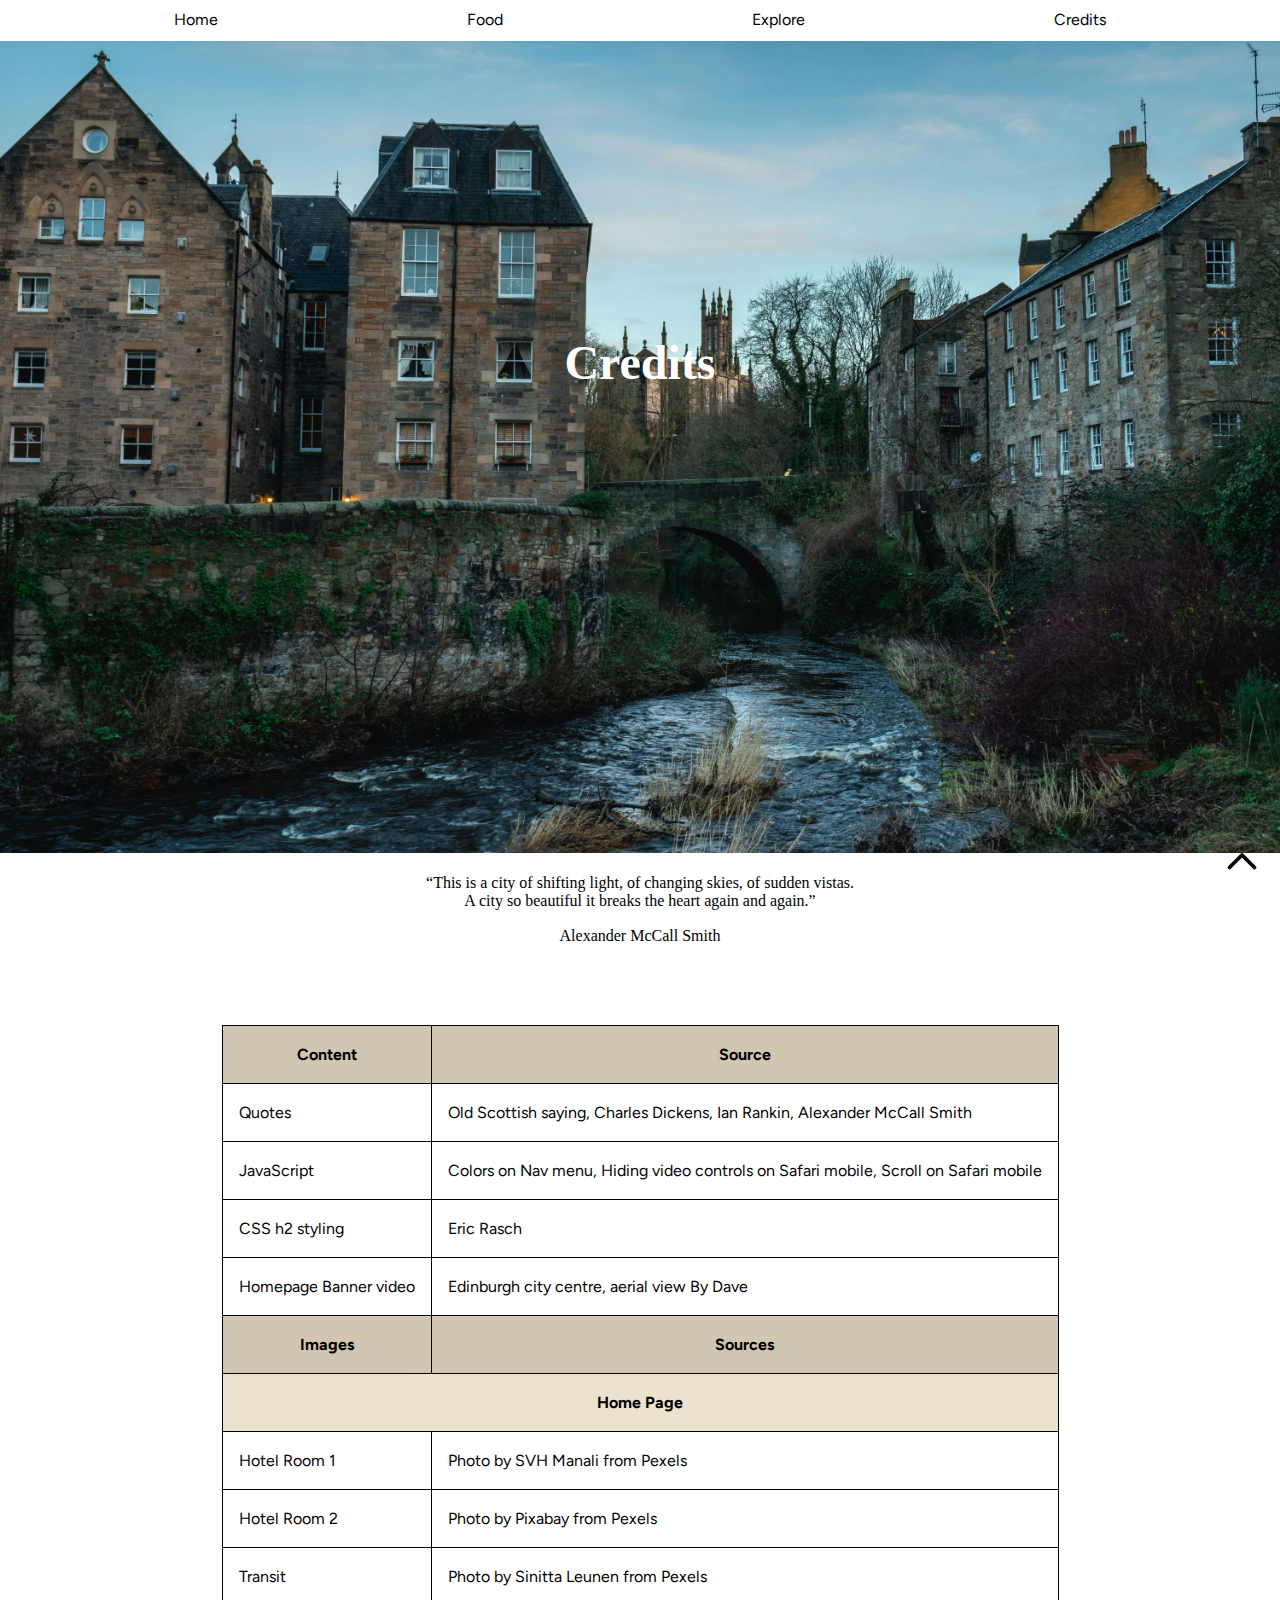
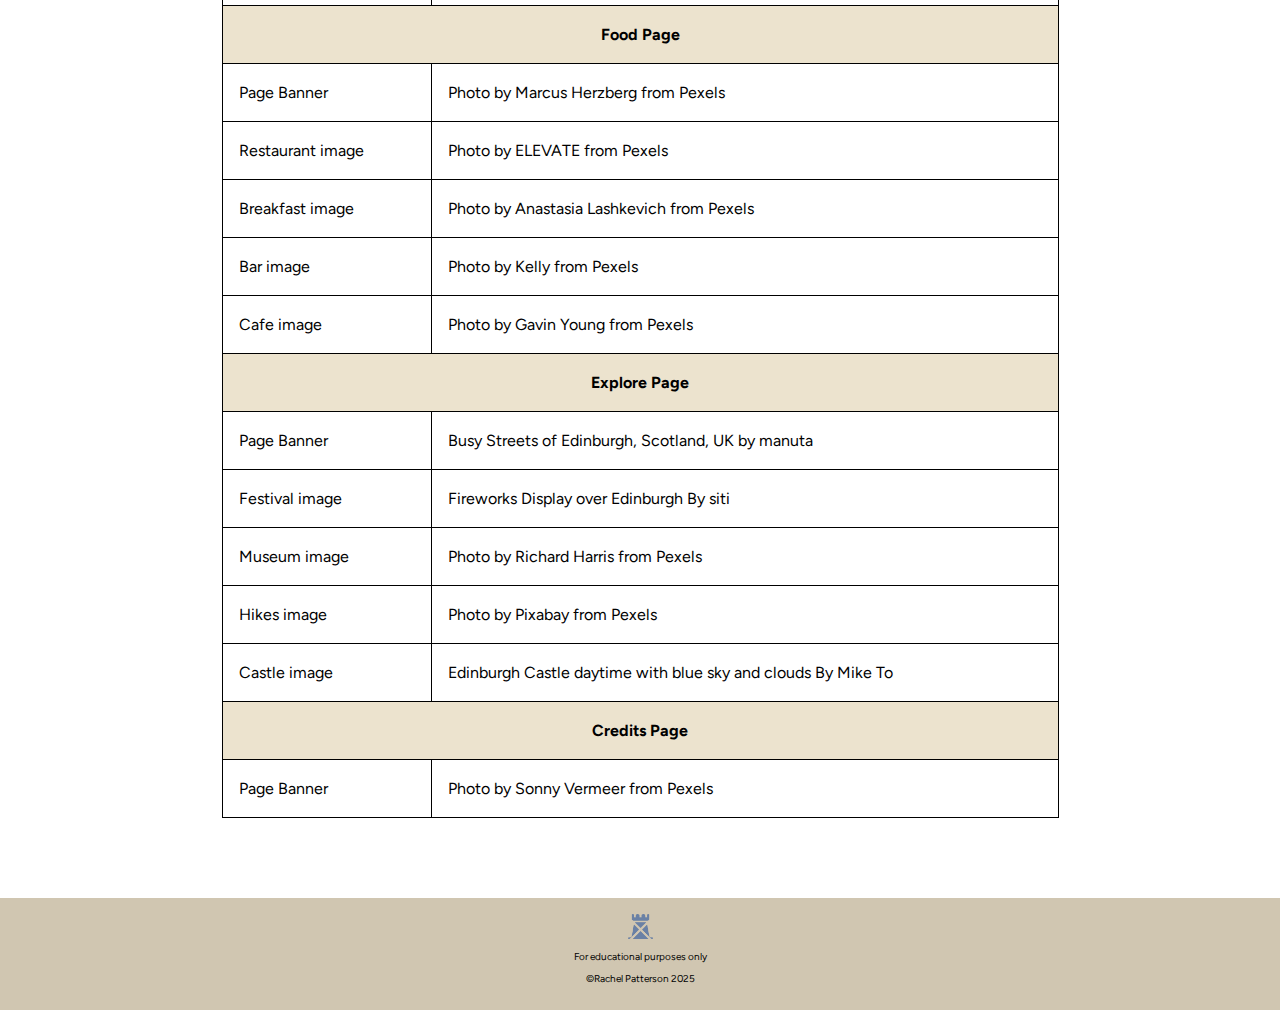
<file: credits.html>
<!DOCTYPE html>
<html lang="en">
<head>
    <meta charset="UTF-8">
    <meta name="description" content="Crediting sources used on this site.">
    <meta name="viewport" content="width=device-width, initial-scale=1.0">
    <title>Credits/Sources</title>
     <!--CSS LINKS-->
     <link rel="stylesheet" href="styles/normalize-fwd.css">
     <link rel="stylesheet" href="styles/credits.css"> 
     <link rel="stylesheet" href="styles/base.css">
     <!--Font Links-->
     <link rel="preconnect" href="https://fonts.googleapis.com">
     <link rel="preconnect" href="https://fonts.gstatic.com" crossorigin>
     <link href="https://fonts.googleapis.com/css2?family=Figtree:ital,wght@0,300..900;1,300..900&family=Libre+Caslon+Display&display=swap" rel="stylesheet">
     <!-- Favicon -->
     <link rel="icon" type="image/png" href="favicon-96x96.png" sizes="96x96">
     <link rel="icon" type="image/svg+xml" href="favicon.svg">
     <link rel="shortcut icon" href="favicon.ico">
     <link rel="apple-touch-icon" sizes="180x180" href="apple-touch-icon.png">
     <meta name="apple-mobile-web-app-title" content="MyWebSite">
     <link rel="manifest" href="site.webmanifest">


</head>
    <body>

        <header>

            <img src="images/credits-banner.jpg" alt="A photo of brick buildings with a ravine runnning between them and a bridge that crosses the ravine. the sky is blue and the wildlife along the sides of the ravine and the bridge.">
            
            <h1>Credits</h1>
                
                        <div class="quote">

                            <blockquote cite="https://www.oinkhogroast.co.uk/blog/edinburgh-in-quotes/">
                                <q>This is a city of shifting light, of changing skies, of sudden vistas.<br> A city so beautiful it breaks the heart again and again.</q>
                            </blockquote>
                            <p>Alexander McCall Smith</p>

                        </div>


            <nav class="main-nav">
            
                <a id="main-nav-btn">

                            <svg viewBox="0 0 24 24" version="1.1" xmlns="http://www.w3.org/2000/svg" xmlns:xlink="http://www.w3.org/1999/xlink">
                                <title>Menu</title>
                                <g id="Page-1" stroke="none" stroke-width="1" fill="none" fill-rule="evenodd">
                                    <g id="Menu">
                                        <rect id="Rectangle" fill-rule="nonzero" x="0" y="0" width="24" height="24">
                            
                            </rect>
                                        <line x1="5" y1="7" x2="19" y2="7" id="Path" stroke="#0C0310" stroke-width="2" stroke-linecap="round">
                            
                            </line>
                                        <line x1="5" y1="17" x2="19" y2="17" id="Path" stroke="#0C0310" stroke-width="2" stroke-linecap="round">
                            
                            </line>
                                        <line x1="5" y1="12" x2="19" y2="12" id="Path" stroke="#0C0310" stroke-width="2" stroke-linecap="round">
                            </line>
                                    </g>
                                </g>
                            </svg>
                </a>

                <ul class="nav-list" id="main-nav-list">
                    <li id="homebtn"><a href="index.html">Home</a></li>
                    <li id="foodbtn"><a href="food.html">Food</a></li>
                    <li id="explorebtn"><a href="explore.html">Explore</a></li>
                    <li id="creditsbtn"><a href="credits.html">Credits</a></li>
                </ul>
              
            </nav>

        </header>

        <main>

            

                <table>

                    
            
                        <thead>
                                
                                    <tr>
                                        <th scope="col" class="main-h">Content</th>
                                        <th scope="col" class="main-h">Source</th>
                                    </tr>
                        </thead>

                                <tbody>

                                    <tr>

                                        <td>Quotes</td>
                                        <td><a href="https://www.thespruceeats.com/the-food-and-cooking-of-scotland-435486">Old Scottish saying</a>, <a href="https://www.oinkhogroast.co.uk/blog/edinburgh-in-quotes/">Charles Dickens, Ian Rankin, Alexander McCall Smith</a></td>
                                    </tr>

                                    <tr>
                                        <td>JavaScript</td>
                                        <td><a href="https://stackoverflow.com/questions/68638241/click-change-color">Colors on Nav menu</a>, <a href="https://stackoverflow.com/questions/14161516/html5-video-completely-hide-controls">Hiding video controls on Safari mobile</a>, <a href="https://stackoverflow.com/questions/15275969/javascript-scroll-handler-not-firing">Scroll on Safari mobile</a></td>
                                    </tr>

                                    <tr>
                                        <td>CSS h2 styling</td>
                                        <td><a href="https://codepen.io/ericrasch/pen/kWWzzk">Eric Rasch</a></td>
                                    </tr>

                                    <tr>
                                        <td>Homepage Banner video</td>
                                        <td><a href="https://stock.adobe.com/contributor/207569902/dave">Edinburgh city centre, aerial view By Dave</a></td>
                                    </tr>

                                    <tr>
                                        <th scope="col" class="main-h">Images</th>
                                        <th scope="col" class="main-h">Sources</th>
                                    </tr>
                    
                                        <tr>
                                            <th scope="col" colspan="2">Home Page</th>
                                        </tr>

                                        <tr>
                                            <td>Hotel Room 1</td>
                                            <td><a href="https://www.pexels.com/photo/a-hotel-room-with-a-bed-television-and-wood-floors-28347478/" target="_blank">Photo by SVH Manali from Pexels</a></td>
                                        </tr>

                                        <tr>
                                            <td>Hotel Room 2</td>
                                            <td><a href="https://www.pexels.com/photo/black-and-grey-bedspread-on-bed-and-pillow-164595/" target="_blank">Photo by Pixabay from Pexels</a></td>
                                        </tr>

                                        <tr>
                                            <td>Transit</td>
                                            <td><a href="https://www.pexels.com/photo/cobblestone-road-with-vehicles-between-old-house-facades-in-town-5870354/" target="_blank">Photo by Sinitta Leunen from Pexels</a></td>
                                        </tr>

                                        <tr>
                                            <th scope="col" colspan="2">Food Page</th>
                                        </tr>

                                        <tr>
                                            <td>Page Banner</td>
                                            <td><a href="https://www.pexels.com/photo/group-of-people-gathering-inside-bar-1058277/" target="_blank">Photo by Marcus Herzberg from Pexels</a></td>
                                        </tr>

                                        <tr>
                                            <td>Restaurant image</td>
                                            <td><a href="https://www.pexels.com/photo/chef-preparing-vegetable-dish-on-tree-slab-1267320/" target="_blank">Photo by ELEVATE from Pexels</a></td>
                                        </tr>

                                        <tr>
                                            <td>Breakfast image</td>
                                            <td><a href="https://www.pexels.com/photo/breakfast-meal-beside-a-white-ceramic-mug-and-teapot-10617285/" target="_blank">Photo by Anastasia Lashkevich from Pexels</a></td>
                                        </tr>

                                        <tr>
                                            <td>Bar image</td>
                                            <td><a href="https://www.pexels.com/photo/assorted-alcoholic-drinks-2796105/" target="_blank">Photo by Kelly     from Pexels</a></td>
                                        </tr>

                                        <tr>
                                            <td>Cafe image</td>
                                            <td><a href="https://www.pexels.com/photo/cozy-street-cafe-with-two-women-outside-in-autumn-28708563/" target="_blank">Photo by Gavin Young from Pexels</a></td>
                                        </tr>

                                        <tr>
                                            <th scope="col" colspan="2">Explore Page</th>
                                        </tr>

                                        <tr>
                                            <td>Page Banner</td>
                                            <td><a href="https://stock.adobe.com/contributor/205237387/manuta" target="_blank">Busy Streets of Edinburgh, Scotland, UK by manuta</a></td>
                                        </tr>

                                        <tr>
                                            <td>Festival image</td>
                                            <td><a href="https://stock.adobe.com/contributor/212149208/siti" target="_blank">Fireworks Display over Edinburgh By siti</a></td>
                                        </tr>

                                        <tr>
                                            <td>Museum image</td>
                                            <td><a href="https://www.pexels.com/photo/facade-of-the-scottish-national-gallery-in-edinburgh-scotland-27043999/" target="_blank">Photo by Richard Harris from Pexels</a></td>
                                        </tr>

                                        <tr>
                                            <td>Hikes image</td>
                                            <td><a href="https://www.pexels.com/photo/green-grass-covered-mountain-range-with-road-39391/" target="_blank">Photo by Pixabay from Pexels</a></td>
                                        </tr>

                                        <tr>
                                            <td>Castle image</td>
                                            <td><a href="https://stock.adobe.com/contributor/209025679/mike-to" target="_blank">Edinburgh Castle daytime with blue sky and clouds By Mike To</a></td>
                                        </tr>

                                        <tr>
                                            <th scope="col" colspan="2">Credits Page</th>
                                        </tr>

                                        <tr>
                                            <td>Page Banner</td>
                                            <td><a href="https://www.pexels.com/photo/dean-village-beautiful-historic-village-in-edinburgh-scotland-19868909/" target="_blank">Photo by Sonny Vermeer from Pexels</a></td>
                                        </tr>

                                </tbody>

                                
                </table>

           
                 
        </main>

        <footer>

            <img src="favicon-96x96.png" alt="site logo of a castle tower colored blue with a white X running through it, copying the Scottish flag.">
            
            <p>For educational purposes only</p>
            <p>&copy;Rachel Patterson 2025</p>

            <a href="#top">
                <svg width="800px" height="800px" viewBox="0 0 24 24" fill="none" xmlns="http://www.w3.org/2000/svg">
                    <path d="M17 15L12 10L7 15" stroke="#000000" stroke-width="1.5" stroke-linecap="round" stroke-linejoin="round"/>
                    </svg>
            </a>

        </footer>
        
    </body>
    <script src="javascript/index.js"></script>
</html>
</file>
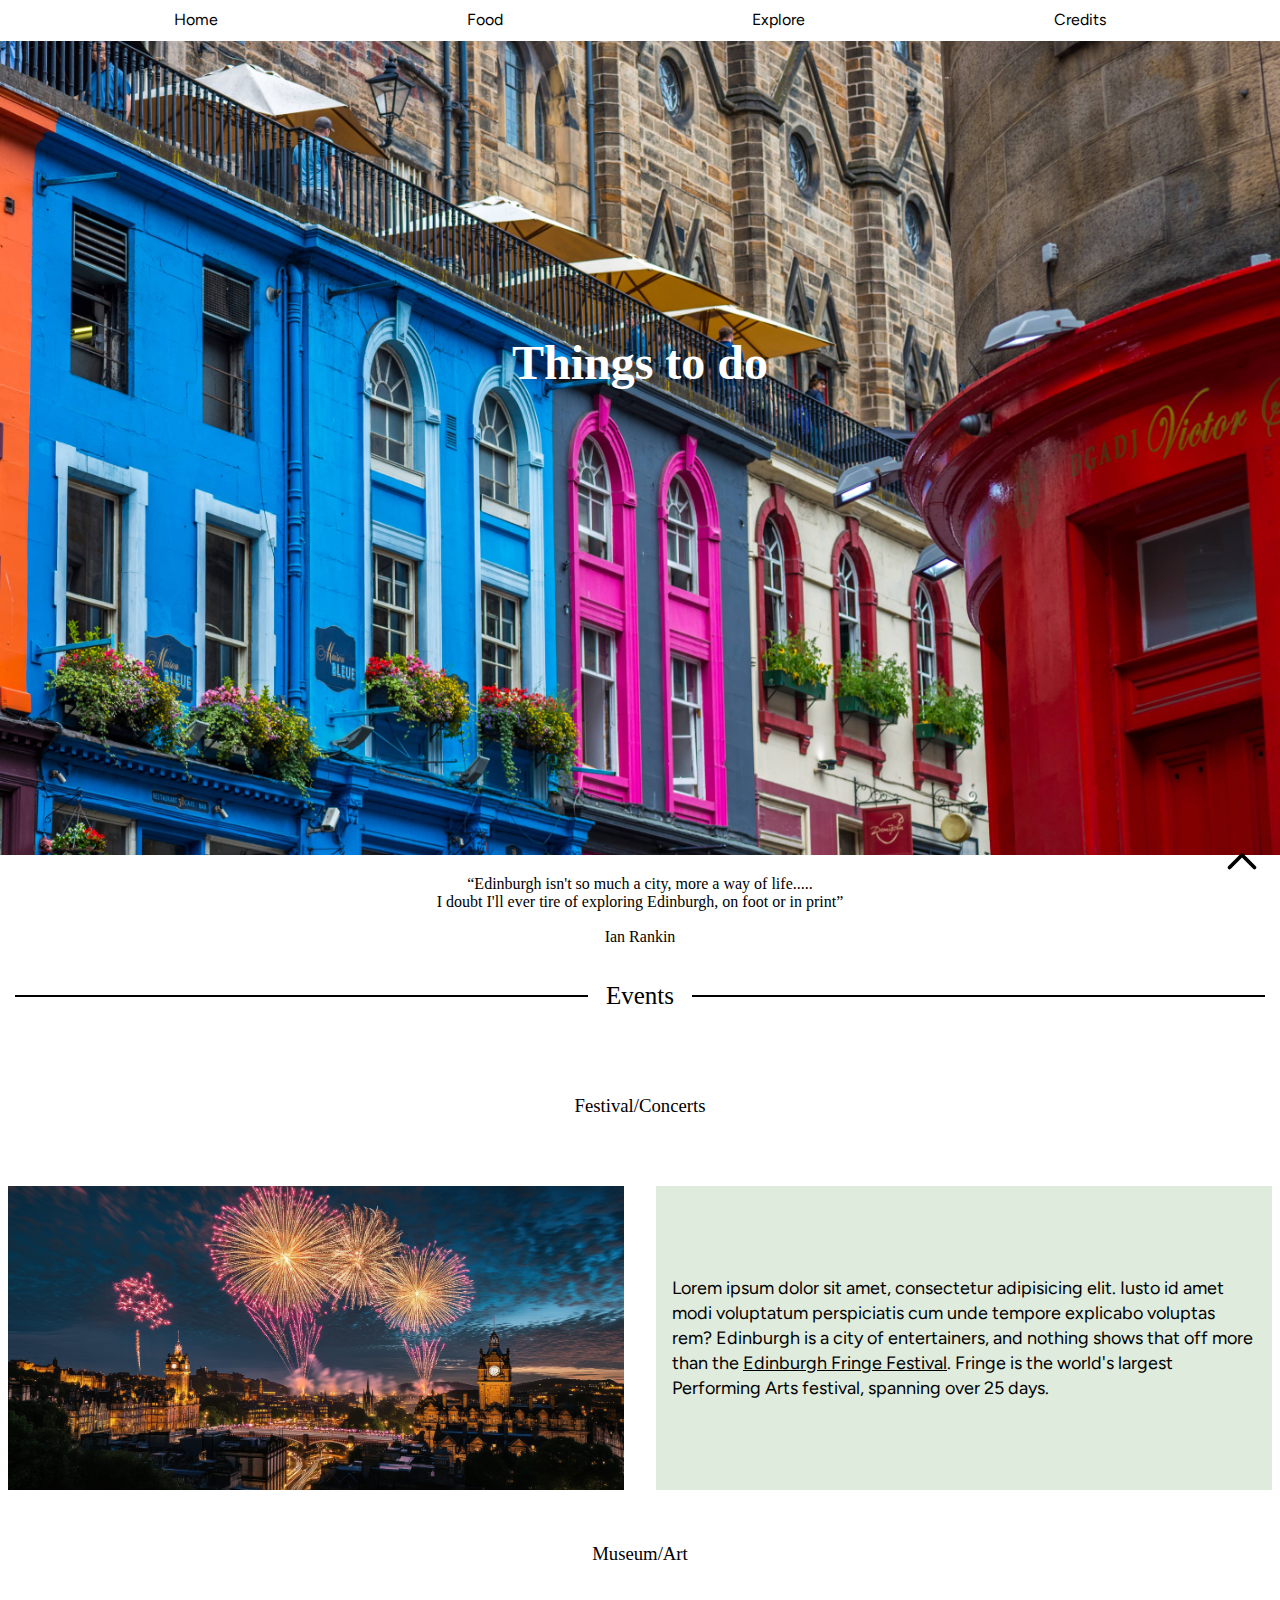
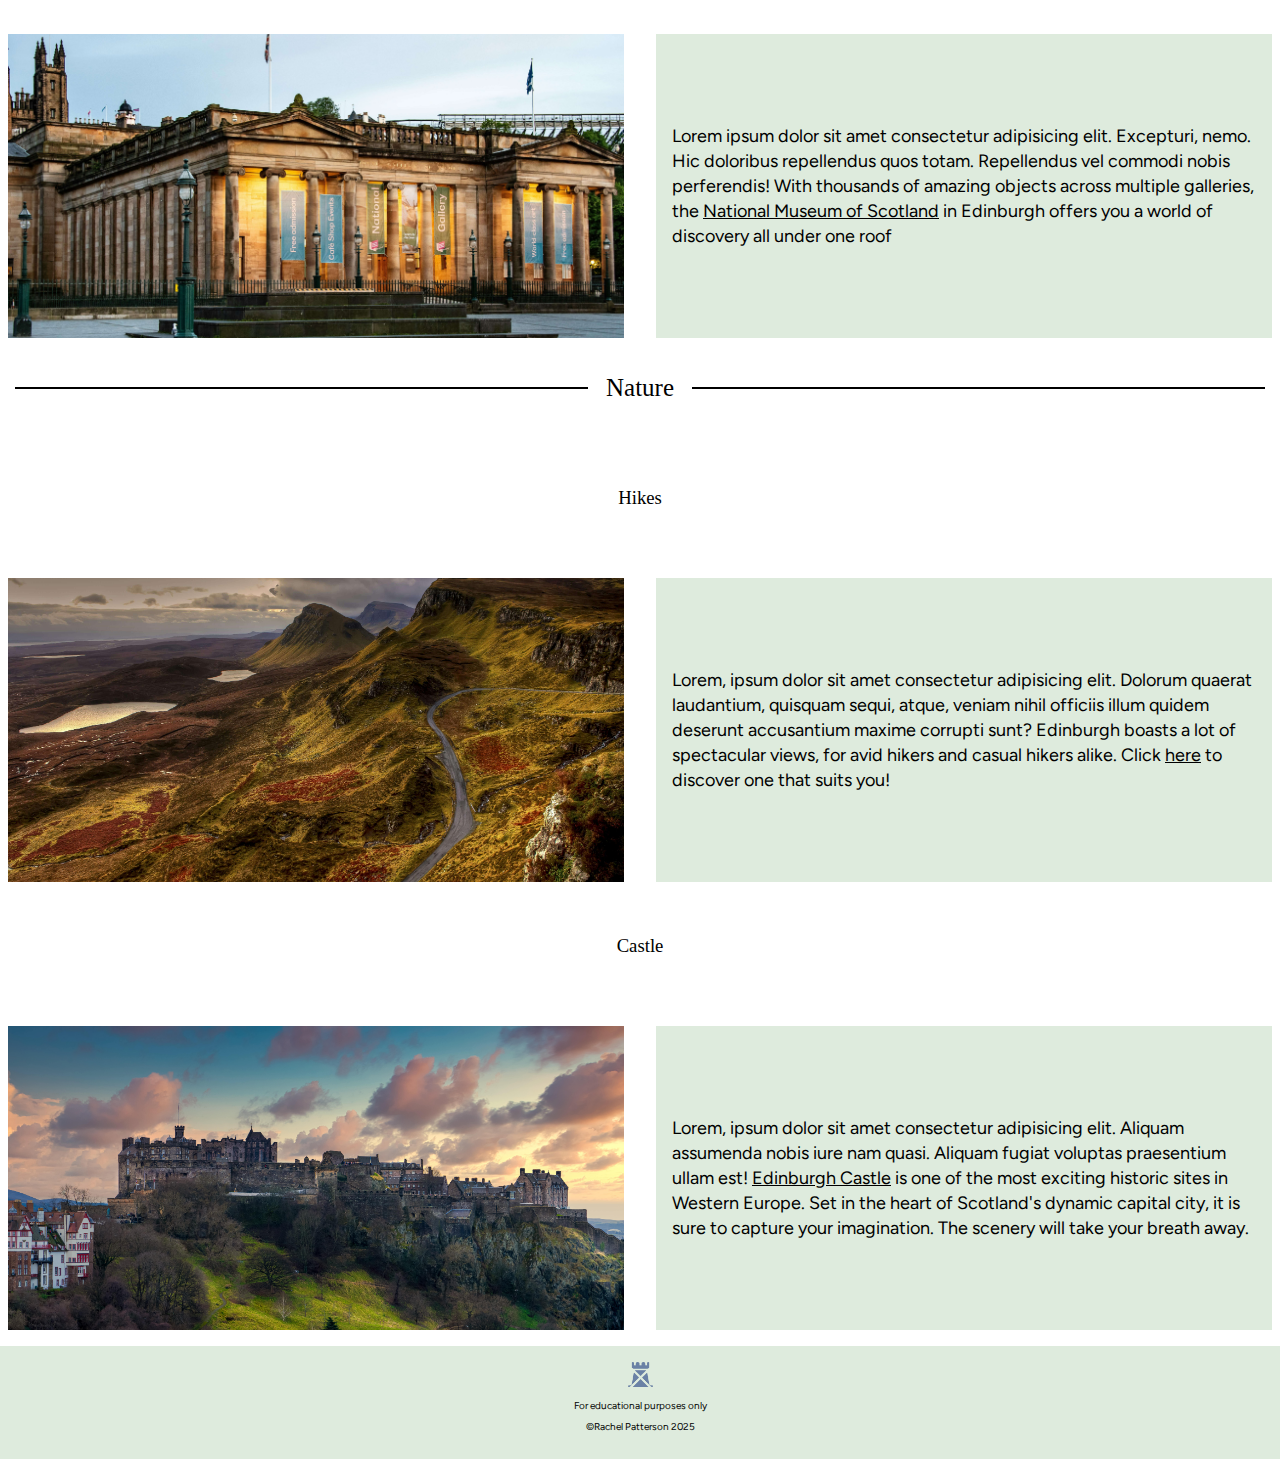
<file: explore.html>
<!DOCTYPE html>
<html lang="en">
<head>
    <meta charset="UTF-8">
    <meta name="description" content="Explore the bustling culture of Edinburgh.">
    <meta name="viewport" content="width=device-width, initial-scale=1.0">
    <title>Explore Edinburgh</title>
     <!--CSS LINKS-->
     <link rel="stylesheet" href="styles/normalize-fwd.css">
     <link rel="stylesheet" href="styles/explore.css"> 
     <link rel="stylesheet" href="styles/base.css">
     <!--Font Links-->
     <link rel="preconnect" href="https://fonts.googleapis.com">
     <link rel="preconnect" href="https://fonts.gstatic.com" crossorigin>
     <link href="https://fonts.googleapis.com/css2?family=Figtree:ital,wght@0,300..900;1,300..900&family=Libre+Caslon+Display&display=swap" rel="stylesheet">
     <!-- Favicon -->
     <link rel="icon" type="image/png" href="favicon-96x96.png" sizes="96x96">
     <link rel="icon" type="image/svg+xml" href="favicon.svg">
     <link rel="shortcut icon" href="favicon.ico">
     <link rel="apple-touch-icon" sizes="180x180" href="apple-touch-icon.png">
     <meta name="apple-mobile-web-app-title" content="MyWebSite">
     <link rel="manifest" href="site.webmanifest">

</head>
    <body>

        <header>

            <img src="images/explore-banner.jpeg" alt="View from a street of buildings above. They are brick buildings, with the higher floors showing a bare brick exterior, while the first 3 stories are all painted an array of vibrant colors.they are painted blue, pink, red, and orange. Plants are decorating some of the window sills.">

            <h1>Things to do</h1>

                <div class="quote">
                    <blockquote cite="https://www.oinkhogroast.co.uk/blog/edinburgh-in-quotes/">
                        <q>Edinburgh isn't so much a city, more a way of life.....<br> I doubt I'll ever tire of exploring Edinburgh, on foot or in print</q>
                    </blockquote>
                    <p>Ian Rankin</p>
                </div>

            <nav class="main-nav">
            
                        <a id="main-nav-btn">
                            <svg viewBox="0 0 24 24" version="1.1" xmlns="http://www.w3.org/2000/svg" xmlns:xlink="http://www.w3.org/1999/xlink">
                                <title>Menu</title>
                                <g id="Page-1" stroke="none" stroke-width="1" fill="none" fill-rule="evenodd">
                                    <g id="Menu">
                                        <rect id="Rectangle" fill-rule="nonzero" x="0" y="0" width="24" height="24">
                            
                            </rect>
                                        <line x1="5" y1="7" x2="19" y2="7" id="Path" stroke="#0C0310" stroke-width="2" stroke-linecap="round">
                            
                            </line>
                                        <line x1="5" y1="17" x2="19" y2="17" id="Path" stroke="#0C0310" stroke-width="2" stroke-linecap="round">
                            
                            </line>
                                        <line x1="5" y1="12" x2="19" y2="12" id="Path" stroke="#0C0310" stroke-width="2" stroke-linecap="round">
                            </line>
                                    </g>
                                </g>
                            </svg>
                        </a>

                <ul class="nav-list" id="main-nav-list">
                    <li id="homebtn"><a href="index.html">Home</a></li>
                    <li id="foodbtn"><a href="food.html">Food</a></li>
                    <li id="explorebtn"><a href="explore.html">Explore</a></li>
                    <li id="creditsbtn"><a href="credits.html">Credits</a></li>
                </ul>
              
            </nav>

        </header>




        <main>
                
                    <section class="things">
                        <h2>Events</h2>

                        <h3 class="h3-1">Festival/Concerts</h3>

                        <img src="images/festival.jpeg" class="img-1" alt="A photo of fireworks going off over Edinburgh in the evening.">
                        
                        <p class="p-1">Lorem ipsum dolor sit amet, consectetur adipisicing elit. Iusto id amet modi voluptatum perspiciatis cum unde tempore explicabo voluptas rem? Edinburgh is a city of entertainers, and nothing shows that off more than the <a href="https://www.edfringe.com/" target="_blank">Edinburgh Fringe Festival</a>. Fringe is the world's largest Performing Arts festival, spanning over 25 days.</p>


                        <h3 class="h3-2">Museum/Art</h3>

                        <img src="images/museum.jpg" class="img-2" alt="A photo of a large building with Roman style architecture. The building has very tall columns lining the front of it.">
                        
                        <p class="p-2">Lorem ipsum dolor sit amet consectetur adipisicing elit. Excepturi, nemo. Hic doloribus repellendus quos totam. Repellendus vel commodi nobis perferendis! With thousands of amazing objects across multiple galleries, the <a href="https://www.nms.ac.uk/national-museum-of-scotland" target="_blank">National Museum of Scotland</a> in Edinburgh offers you a world of discovery all under one roof</p>
                    </section>
               

               
                    <section class="things2">
                        <h2>Nature</h2>

                        <h3 class="h3-3">Hikes</h3>

                        <img src="images/nature-hike.jpg" class="img-3" alt="A photo of a road winding up the side of a mountain range. The sky is partially cloudy and the mountain side looks mossy, with vegetation of red and green. Lakes are shown in the distance.">
                        
                        <p class="p-3">Lorem, ipsum dolor sit amet consectetur adipisicing elit. Dolorum quaerat laudantium, quisquam sequi, atque, veniam nihil officiis illum quidem deserunt accusantium maxime corrupti sunt? Edinburgh boasts a lot of spectacular views, for avid hikers and casual hikers alike. Click <a href="https://www.alltrails.com/scotland/edinburgh/edinburgh" target="_blank">here</a> to discover one that suits you!</p>


                        <h3 class="h3-4">Castle</h3>

                        <img src="images/castle-on-hill.jpeg" class="img-4" alt="A castle at the top of a hill. The Castle is very large, and had multiple buildings attached. It is built with stone.">
                        
                        <p class="p-4">Lorem, ipsum dolor sit amet consectetur adipisicing elit. Aliquam assumenda nobis iure nam quasi. Aliquam fugiat voluptas praesentium ullam est! <a href="https://www.edinburghcastle.scot/" target="_blank">Edinburgh Castle</a> is one of the most exciting historic sites in Western Europe. Set in the heart of Scotland's dynamic capital city, it is sure to capture your imagination. The scenery will take your breath away.</p>
                    </section>
               
        </main>

        <footer>

            <img src="favicon-96x96.png" alt="site logo of a castle tower colored blue with a white X running through it, copying the Scottish flag.">
            
            <p>For educational purposes only</p>
            <p>&copy;Rachel Patterson 2025</p>

            <a href="#top">
                <svg width="800px" height="800px" viewBox="0 0 24 24" fill="none" xmlns="http://www.w3.org/2000/svg">
                    <path d="M17 15L12 10L7 15" stroke="#000000" stroke-width="1.5" stroke-linecap="round" stroke-linejoin="round"/>
                    </svg>
            </a>

        </footer>
        
    </body>

    <script src="javascript/index.js"></script>
    
</html>
</file>
<file: styles/credits.css>
table {
    margin: 5rem;
}
table,
th,
td {
    padding: 1rem;
   margin-left: auto;
   margin-right: auto;
   border: 1px solid black;
   border-collapse: collapse;
 }
 .main-h {
    background-color: rgb(208, 198, 177);
 }

th {
    background-color: rgb(236, 227, 206);
}
td {
    background-color: white;
}

footer {
    background-color: rgb(208, 198, 177);
}
</file>
<file: styles/base.css>
/* GENERAL - SHARED */
html {
    scroll-behavior: smooth;
}

body {
    margin: 0;
    padding: 0;
    font-family: "Figtree", serif;
}

main {
    line-height: 25px;
    margin: .5rem;
}

header {
    position: relative;
}

h1,
h2,
h3,
h4 {
    text-align: center;
    font-family: "Libre Carlson Display", serif;
    font-weight: 400;
}

h1 {
    position: absolute;
    width: 100%;
    text-align: center;
    color: white;
    top: 35%;
    transform: translateY(-50%);
    font-size: 3rem;
    font-weight: 600;
}

h2 {
    background-color: rgba(255, 255, 255, 0.705);
    font-size: 25px;
    display: table;
    white-space: nowrap;
    position: relative;
    padding: 0 1em;
    text-align: center;
}

h2::before, h2::after {
    border-top: 2px solid black;
    content: '';
    display: table-cell;
    position: relative;
    top: 0.5em;
    width: 50%;
}

h2::before {
    right: 1.5%;
}

h2::after {
    left: 1.5%
}
/* https://codepen.io/ericrasch/pen/kWWzzk */


/* SVG - SHARED */
svg {
    z-index: 110;
    width: 50px;
    height: 50px;
}

/* QUOTES - SHARED */
.quote {
    text-align: center;
    color: black;
    font-family: "Libre Carlson Display", serif;
    padding: 0 .2rem;
    font-size: 16px;
 }



/* LINKS - SHARED*/
a:active,
a:link,
a:visited {
    text-decoration: none;
    color: black; 
}

a:hover {
    font-weight: 500;
}

a:focus {
    text-decoration: none;
    color: white;
    background-color: rgb(121, 136, 157);
    padding: .5rem;
    border-radius: 5px;
 }



/* NAVIGATION BAR - SHARED*/
.nav-list li {
    margin: .2rem;
    padding: .5rem;
    border-radius: 0px; 
    transition: background-color 0.3s ease-in-out;
    background-color: inherit; 
}

.nav-list a {
    padding: 1rem 4rem;
}

.main-nav {
    position: absolute;
    top: 0;
    left: 0;
    right: 0;
    z-index: 100;
    display: flex;
    justify-content: flex-end;
}

#main-nav-btn {
    display: flex;
    justify-content: center;
    align-items: center;
    width: 50px;
    height: 50px;
    border: none;
    cursor: pointer;
    padding: 8px;
}

#main-nav-btn:hover,
#main-nav-btn:focus {
    background-color: rgb(121, 136, 157);
    border-radius: 5px;
}


#main-nav-list {
    height: 0;
    overflow: hidden;
    list-style-type: none;
    display: flex;
    flex-direction: column;
    text-align: center;
    padding: 0;
    margin: 0;
    width: 100%;
    position: absolute;
    top: 0;
    transition: background-color 0.3s ease-in-out;
    background-color: white;  
}

#main-nav-list.toggled {
   height: auto;
   display: flex;
   position: absolute;
   top: 0;
   padding: .5rem;
}




/* NAVIGATION MEDIA QUERY */
@media (min-width: 50em) {
    
    #main-nav-btn {
        display: none;
    }

    #main-nav-list {
        height: auto;
        display: flex;
        flex-direction: row;
        position: static;
        justify-content: space-evenly;
        align-items: center;
        padding: 0;
    }

    #main-nav-list.toggled {
        display: flex;
        flex-direction: row;
    }
}
/* end of Media Query*/






/* PAGE LAYOUT - SHARED on pages EXPLORE and FOOD*/

.things,
.things2 {
    margin: 1rem 0;
}

.things p,
.things2 p {
    padding: 1rem;
    margin-top: 0;
    
}

.things a:link,
.things2 a:link {
    text-decoration: underline;
}
.things a:hover,
.things2 a:hover {
   font-weight: 600;
}


/* MEDIA QUERY FOR  PAGE LAYOUT - SHARED on pages EXPLORE and FOOD*/

@media (min-width: 50em) {

    .p-1,
    .p-2,
    .p-3,
    .p-4 {
        margin: 0;
        padding: 2rem 4rem;
        align-content: center;
        font-size: 18px;
    }

    .img-1,
    .img-2,
    .img-3,
    .img-4 {
        height: 100%;
        width: 100%;
        object-fit: cover;
        object-position: center;
    }

    .things,
    .things2 {
        display: grid;
        grid-template-columns: repeat(8, 1fr);
        grid-template-rows: repeat(9, 5rem);
        grid-gap: 2rem;
    }

    .things h2,
    .things2 h2 {
        grid-row: 1/2;
        grid-column: 1/9;
    }

    .h3-1,
    .h3-3 {
        grid-row: 2/3;
        grid-column: 1/9;
    }
    .h3-2,
    .h3-4 {
        grid-row: 6/7;
        grid-column: 1/9;
    }

    .img-1,
    .img-3 {
        grid-row: 3/6;
        grid-column: 1/5;
    }

    .p-1,
    .p-3 {
        grid-row: 3/6;
        grid-column: 5/9;
    }

    .img-2,
    .img-4 {
        grid-row: 7/10;
        grid-column: 1/5;
    }

    .p-2,
    .p-4 {
        grid-column: 5/9;
        grid-row: 7/10;
    }
   
}
/* END of MEDIA QUERY */





/* FOOTER */

 footer {
    margin: 0;
    padding: 1rem;
    text-align: center;
    font-size: 10px;
 }



footer a {
    position: fixed;
    bottom: 0;
    right: 0;
    padding: .5rem;
    
}

footer img {
    width: 25px;
    height: auto;
}

/* BACK TO THE TOP BUTTON */
footer svg {
    width: 60px;
    height: 60px;
}

footer a:hover svg {
    transform: scale(1.5);
	transition: all .5s ease;
}
</file>
<file: styles/explore.css>
/* ACCENT COLOR CHANGE */

.things p,
.things2 p {
    background-color: rgb(222, 235, 221);
}

footer {
    background-color: rgb(222, 235, 221);
}
</file>
